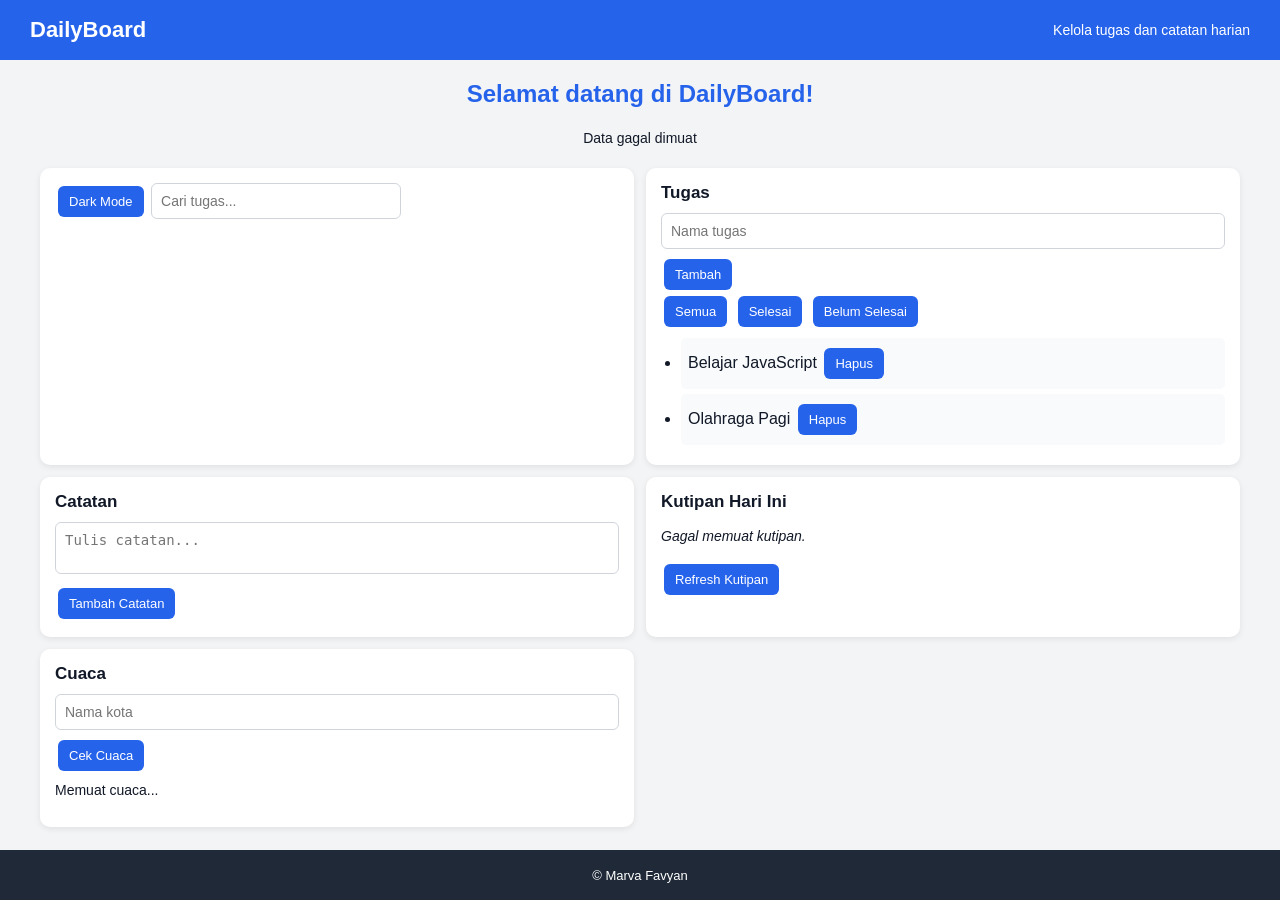
<file: index.html>
<!DOCTYPE html>
<html lang="id">
<head>
    <meta charset="UTF-8">
    <meta name="viewport" content="width=device-width, initial-scale=1.0">
    <title>DailyBoard</title>
    <link rel="stylesheet" href="style.css">
</head>
<body>
    <header>
        <h1>DailyBoard</h1>
        <p>Kelola tugas dan catatan harian</p>
    </header>
    <main>
        <div id="app"></div>
    </main>
    <footer>
        <p>&copy; Marva Favyan</p>
    </footer>
    <script type="module" src="script.js"></script>
</body>
</html>
</file>
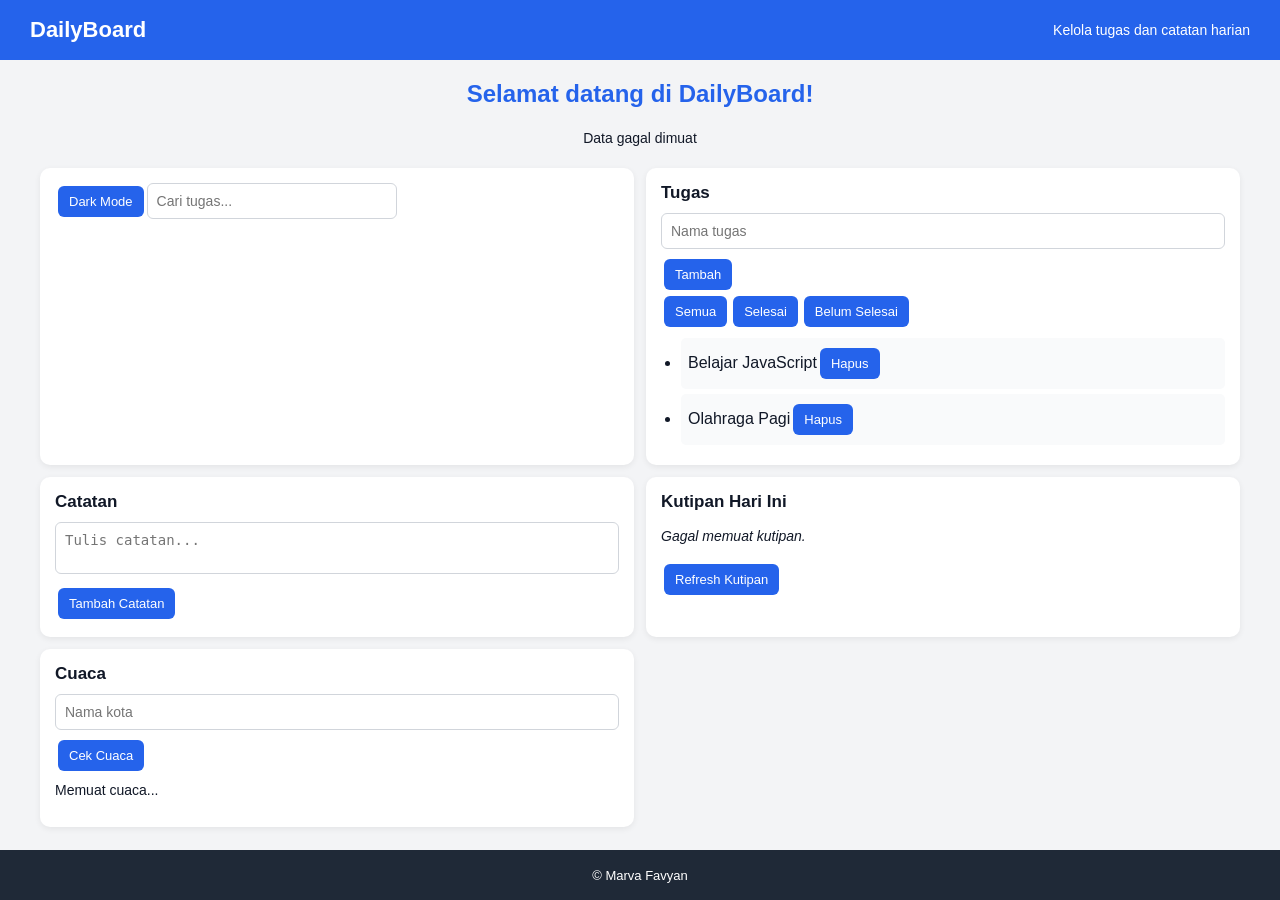
<file: Minifikasi/index.html>
<!DOCTYPE html><html lang="id"><head><meta charset="UTF-8"><meta name="viewport" content="width=device-width,initial-scale=1.0"><title>DailyBoard</title><link rel="stylesheet" href="style.css"></head><body><header><h1>DailyBoard</h1><p>Kelola tugas dan catatan harian</p></header><main><div id="app"></div></main><footer><p>&copy; Marva Favyan</p></footer><script type="module" src="script.js"></script></body></html>
</file>
<file: style.css>
* {
    box-sizing: border-box;
}

body {
    margin: 0;
    font-family: Arial, sans-serif;
    background: #f3f4f6;
    color: #111827;
    min-height: 100vh;
    transition: 0.3s;
}

/* HEADER */
header {
    height: 60px;
    background: #2563eb;
    color: white;
    display: flex;
    align-items: center;
    justify-content: space-between;
    padding: 0 30px;
}

header h1 {
    margin: 0;
    font-size: 22px;
}

header p {
    margin: 0;
    font-size: 14px;
}

/* MAIN */
main {
    min-height: calc(100vh - 110px);
    padding: 15px 25px;
}

#app {
    max-width: 1200px;
    margin: auto;
}

/* JUDUL */
h2 {
    margin: 5px 0;
    color: #2563eb;
    text-align: center;
}

#status {
    text-align: center;
    margin: 5px 0 10px;
    font-size: 14px;
}

/* GRID */
#app {
    display: grid;
    grid-template-columns: repeat(2, 1fr);
    gap: 12px;
}

#app > h2,
#app > #status {
    grid-column: 1 / -1;
}

/* SECTION */
section {
    background: white;
    padding: 15px;
    border-radius: 10px;
    box-shadow: 0 2px 6px rgba(0, 0, 0, 0.08);
}

section h3 {
    margin: 0 0 10px;
    font-size: 17px;
}

/* INPUT */
input,
textarea {
    width: 100%;
    padding: 9px;
    border: 1px solid #d1d5db;
    border-radius: 6px;
    font-size: 14px;
    margin-bottom: 7px;
}

textarea {
    resize: none;
}

/* BUTTON */
button {
    border: none;
    border-radius: 6px;
    padding: 8px 11px;
    margin: 3px;
    background: #2563eb;
    color: white;
    cursor: pointer;
    font-size: 13px;
}

button:hover {
    background: #1d4ed8;
}

/* KONTROL */
#toggle-tema {
    width: auto;
}

#cari-tugas {
    width: 250px;
    display: inline-block;
}

/* TUGAS */
ul {
    margin: 8px 0 0;
    padding-left: 20px;
    max-height: 180px;
    overflow-y: auto;
}

li {
    margin-bottom: 5px;
    padding: 7px;
    background: #f9fafb;
    border-radius: 5px;
}

.tugas-item {
    cursor: grab;
}

.tugas-item:hover {
    background: #eff6ff;
}

.tugas-item[style*="line-through"] {
    opacity: 0.6;
}

/* CATATAN */
#daftar-catatan {
    display: grid;
    grid-template-columns: repeat(2, 1fr);
    gap: 7px;
    max-height: 180px;
    overflow-y: auto;
}

.kartu-catatan {
    padding: 9px;
    background: #f9fafb;
    border: 1px solid #ddd;
    border-radius: 6px;
}

.kartu-catatan p {
    margin: 0 0 5px;
    font-size: 13px;
    word-break: break-word;
}

.kartu-catatan small {
    display: block;
    color: #6b7280;
    font-size: 11px;
}

/* KUTIPAN */
#kutipan {
    font-style: italic;
    line-height: 1.5;
    font-size: 14px;
}

/* CUACA */
#info-cuaca {
    margin-top: 8px;
    font-size: 14px;
}

/* FOOTER */
footer {
    height: 50px;
    background: #1f2937;
    color: white;
    display: flex;
    align-items: center;
    justify-content: center;
    font-size: 13px;
}

/* DARK MODE */
body.dark-mode {
    background: #111827;
    color: #f9fafb;
}

body.dark-mode section {
    background: #1f2937;
}

body.dark-mode input,
body.dark-mode textarea {
    background: #374151;
    color: white;
    border-color: #4b5563;
}

body.dark-mode li,
body.dark-mode .kartu-catatan {
    background: #374151;
    border-color: #4b5563;
}

body.dark-mode h2 {
    color: #60a5fa;
}

body.dark-mode .tugas-item:hover {
    background: #4b5563;
}

/* MOBILE */
@media (max-width: 700px) {

    header {
        height: 55px;
        padding: 0 15px;
    }

    header h1 {
        font-size: 18px;
    }

    header p {
        display: none;
    }

    main {
        padding: 10px;
    }

    #app {
        grid-template-columns: 1fr;
        gap: 8px;
    }

    section {
        padding: 12px;
    }

    #toggle-tema {
        width: auto;
    }

    #cari-tugas {
        width: 180px;
        max-width: 100%;
    }

    #daftar-catatan {
        grid-template-columns: 1fr;
        max-height: 150px;
    }

    ul {
        max-height: 150px;
    }

    footer {
        height: 45px;
    }
}
</file>
<file: Minifikasi/style.css>
*{box-sizing:border-box}body{margin:0;font-family:Arial,sans-serif;background:#f3f4f6;color:#111827;min-height:100vh;transition:.3s}header{height:60px;background:#2563eb;color:#fff;display:flex;align-items:center;justify-content:space-between;padding:0 30px}header h1{margin:0;font-size:22px}header p{margin:0;font-size:14px}main{min-height:calc(100vh - 110px);padding:15px 25px}#app{max-width:1200px;margin:auto;display:grid;grid-template-columns:repeat(2,1fr);gap:12px}#app>h2,#app>#status{grid-column:1/-1}h2{margin:5px 0;color:#2563eb;text-align:center}#status{text-align:center;margin:5px 0 10px;font-size:14px}section{background:#fff;padding:15px;border-radius:10px;box-shadow:0 2px 6px #0001}section h3{margin:0 0 10px;font-size:17px}input,textarea{width:100%;padding:9px;border:1px solid #d1d5db;border-radius:6px;font-size:14px;margin-bottom:7px}textarea{resize:none}button{border:0;border-radius:6px;padding:8px 11px;margin:3px;background:#2563eb;color:#fff;cursor:pointer;font-size:13px}button:hover{background:#1d4ed8}#toggle-tema{width:auto}#cari-tugas{width:250px;display:inline-block}ul{margin:8px 0 0;padding-left:20px;max-height:180px;overflow-y:auto}li{margin-bottom:5px;padding:7px;background:#f9fafb;border-radius:5px}.tugas-item{cursor:grab}.tugas-item:hover{background:#eff6ff}.tugas-item[style*="line-through"]{opacity:.6}#daftar-catatan{display:grid;grid-template-columns:repeat(2,1fr);gap:7px;max-height:180px;overflow-y:auto}.kartu-catatan{padding:9px;background:#f9fafb;border:1px solid #ddd;border-radius:6px}.kartu-catatan p{margin:0 0 5px;font-size:13px;word-break:break-word}.kartu-catatan small{display:block;color:#6b7280;font-size:11px}#kutipan{font-style:italic;line-height:1.5;font-size:14px}#info-cuaca{margin-top:8px;font-size:14px}footer{height:50px;background:#1f2937;color:#fff;display:flex;align-items:center;justify-content:center;font-size:13px}body.dark-mode{background:#111827;color:#f9fafb}body.dark-mode section{background:#1f2937}body.dark-mode input,body.dark-mode textarea{background:#374151;color:#fff;border-color:#4b5563}body.dark-mode li,body.dark-mode .kartu-catatan{background:#374151;border-color:#4b5563}body.dark-mode h2{color:#60a5fa}body.dark-mode .tugas-item:hover{background:#4b5563}@media(max-width:700px){header{height:55px;padding:0 15px}header h1{font-size:18px}header p{display:none}main{padding:10px}#app{grid-template-columns:1fr;gap:8px}section{padding:12px}#toggle-tema{width:auto}#cari-tugas{width:180px;max-width:100%}#daftar-catatan{grid-template-columns:1fr;max-height:150px}ul{max-height:150px}footer{height:45px}}
</file>
